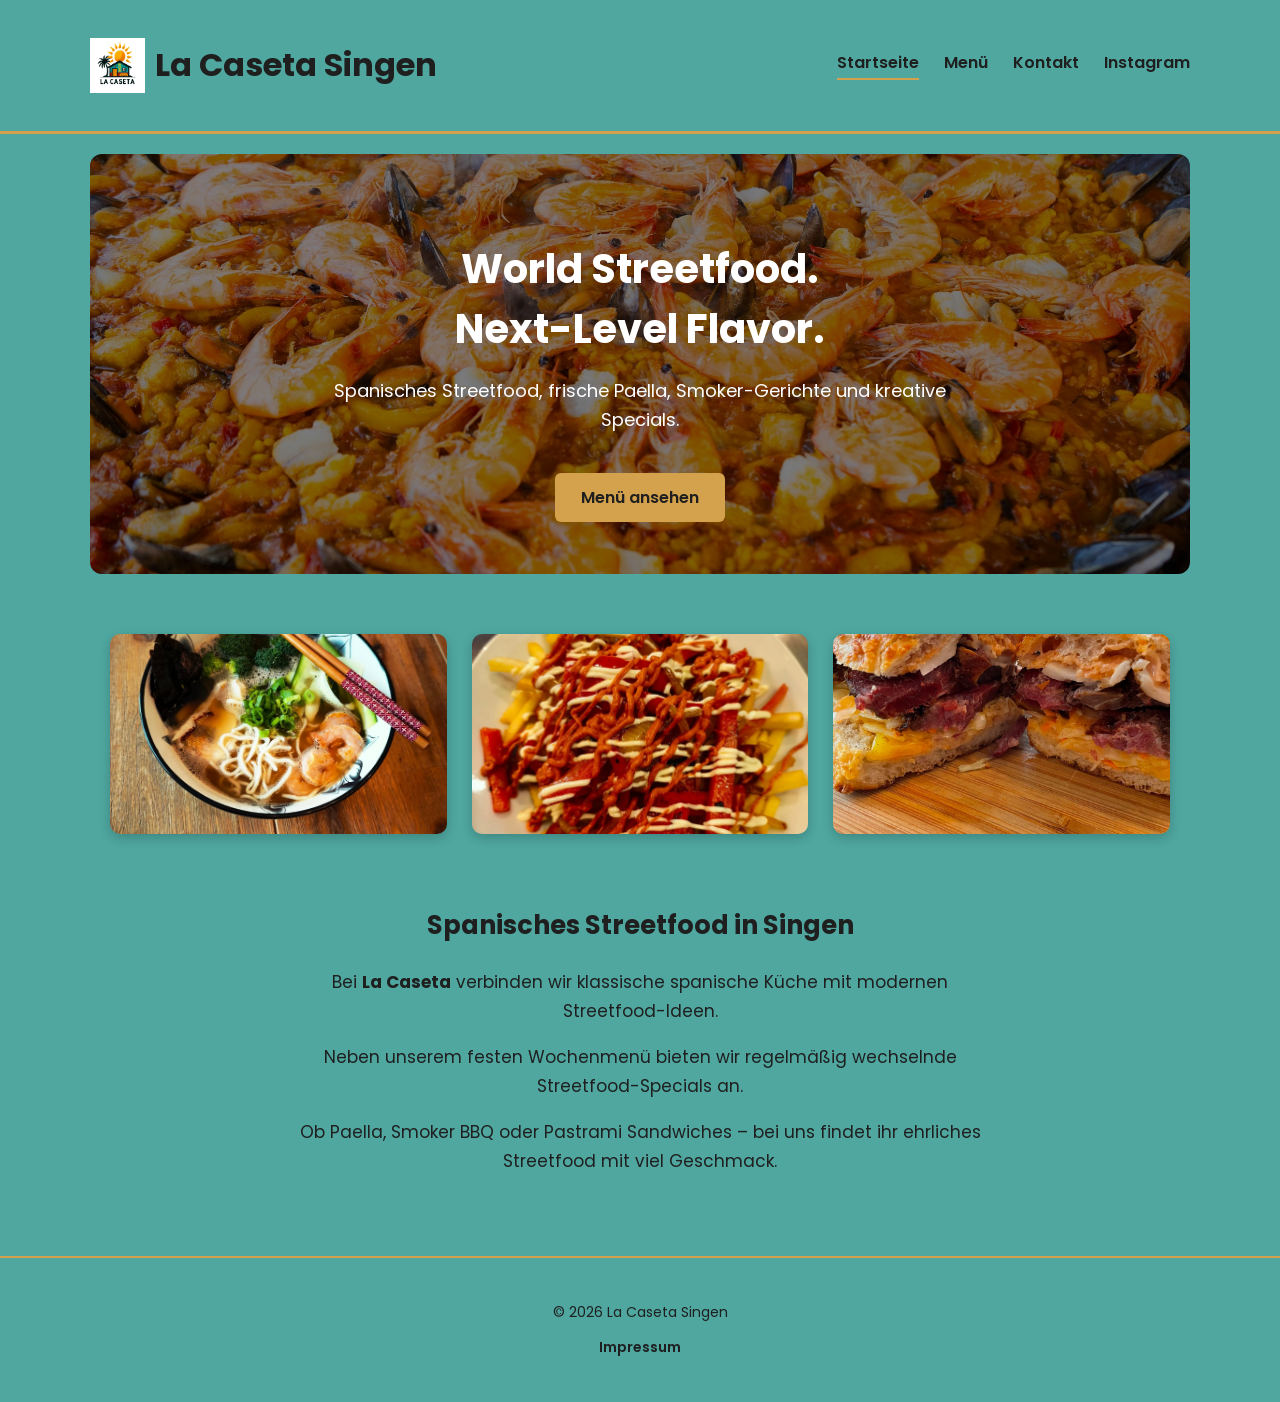
<file: index.html>
<!DOCTYPE html>

<html lang="de">
<head>

<meta charset="UTF-8">
<meta name="viewport" content="width=device-width, initial-scale=1.0">

<title>La Caseta Singen</title>

<link rel="stylesheet" href="style.css">

<link href="https://fonts.googleapis.com/css2?family=Poppins:wght@300;400;600&display=swap" rel="stylesheet">

</head>

<body>

<header>

<div class="nav">

<div class="logo-title">
<img src="logo.png" class="logo">
<h1>La Caseta Singen</h1>
</div>

<nav>
<a class="active" href="index.html">Startseite</a>
<a href="menu.html">Menü</a>
<a href="kontakt.html">Kontakt</a>
<a href="https://www.instagram.com/lacaseta_singen/" target="_blank">Instagram</a>
</nav>

</div>

</header>

<div class="container">

<section class="hero">

<div class="hero-content">

<h2>World Streetfood.<br>Next-Level Flavor.</h2>

<p>
Spanisches Streetfood, frische Paella,
Smoker-Gerichte und kreative Specials.
</p>

<a class="button" href="menu.html">Menü ansehen</a>

</div>

</section>

<section class="food-gallery">

<div class="gallery-container">

<div class="food-card">
<img src="ramen.jpg">
</div>

<div class="food-card">
<img src="fries.jpg">
</div>

<div class="food-card">
<img src="sandwich.jpg">
</div>

</div>

</section>

<section class="intro">

<h2>Spanisches Streetfood in Singen</h2>

<p>
Bei <strong>La Caseta</strong> verbinden wir klassische spanische Küche
mit modernen Streetfood-Ideen.
</p>

<p>
Neben unserem festen Wochenmenü bieten wir regelmäßig
wechselnde Streetfood-Specials an.
</p>

<p>
Ob Paella, Smoker BBQ oder Pastrami Sandwiches –
bei uns findet ihr ehrliches Streetfood mit viel Geschmack.
</p>

</section>

</div>

<footer>

<p>© 2026 La Caseta Singen</p>

<p>
<a href="impressum.html">Impressum</a>
</p>

</footer>

</body>
</html>
</file>
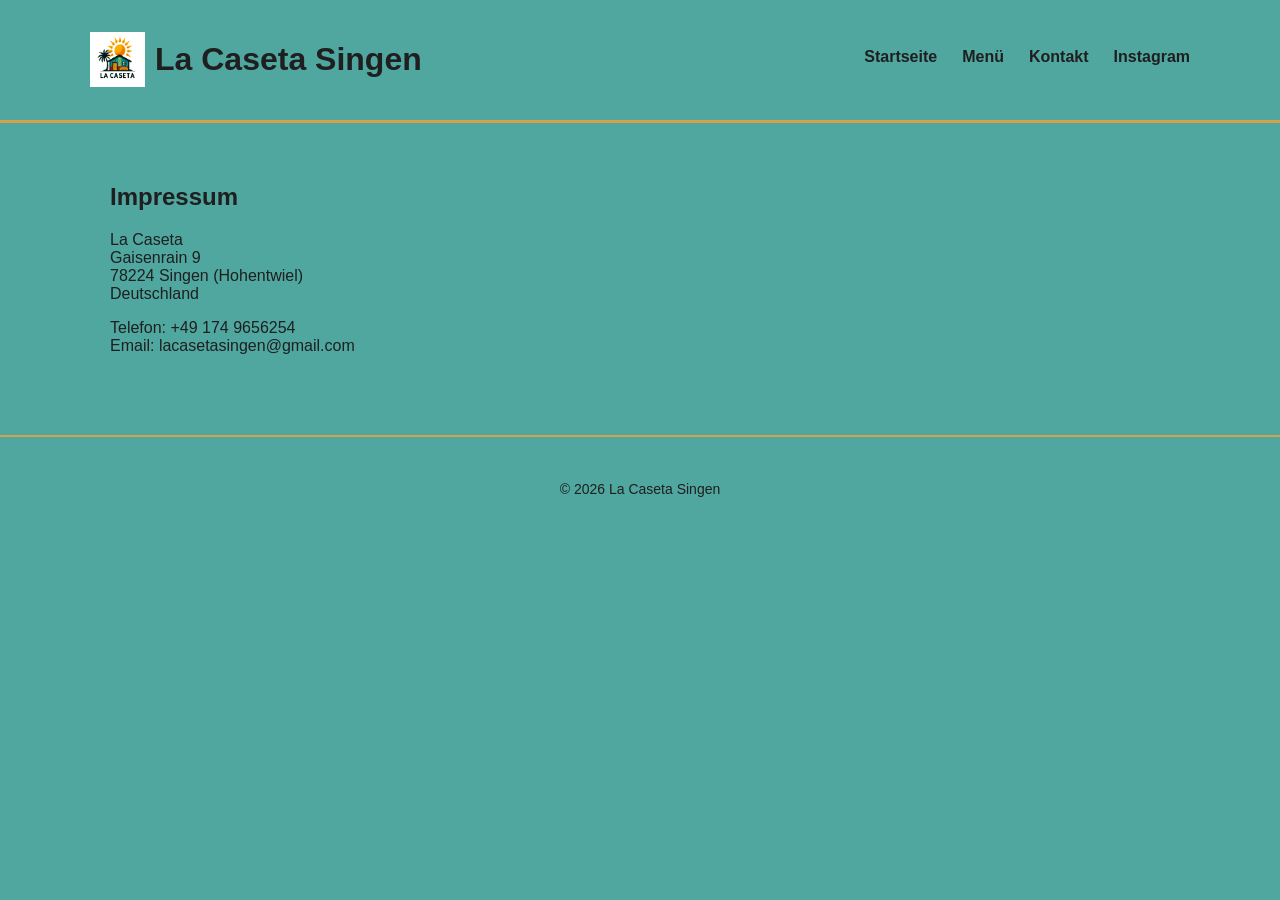
<file: impressum.html>
<!DOCTYPE html>

<html lang="de">
<head>

<meta charset="UTF-8">
<meta name="viewport" content="width=device-width, initial-scale=1.0">

<title>Impressum – La Caseta Singen</title>

<link rel="stylesheet" href="style.css">

</head>

<body>

<header>

<div class="nav">

<div class="logo-title">
<img src="logo.png" class="logo">
<h1>La Caseta Singen</h1>
</div>

<nav>
<a href="index.html">Startseite</a>
<a href="menu.html">Menü</a>
<a href="kontakt.html">Kontakt</a>
<a href="https://www.instagram.com/lacaseta_singen/" target="_blank">Instagram</a>
</nav>

</div>

</header>

<div class="container">

<section class="page">

<h2>Impressum</h2>

<p>
La Caseta<br>
Gaisenrain 9<br>
78224 Singen (Hohentwiel)<br>
Deutschland
</p>

<p>
Telefon: +49 174 9656254<br>
Email: lacasetasingen@gmail.com
</p>

</section>

</div>

<footer>

<p>© 2026 La Caseta Singen</p>

</footer>

</body>
</html>
</file>
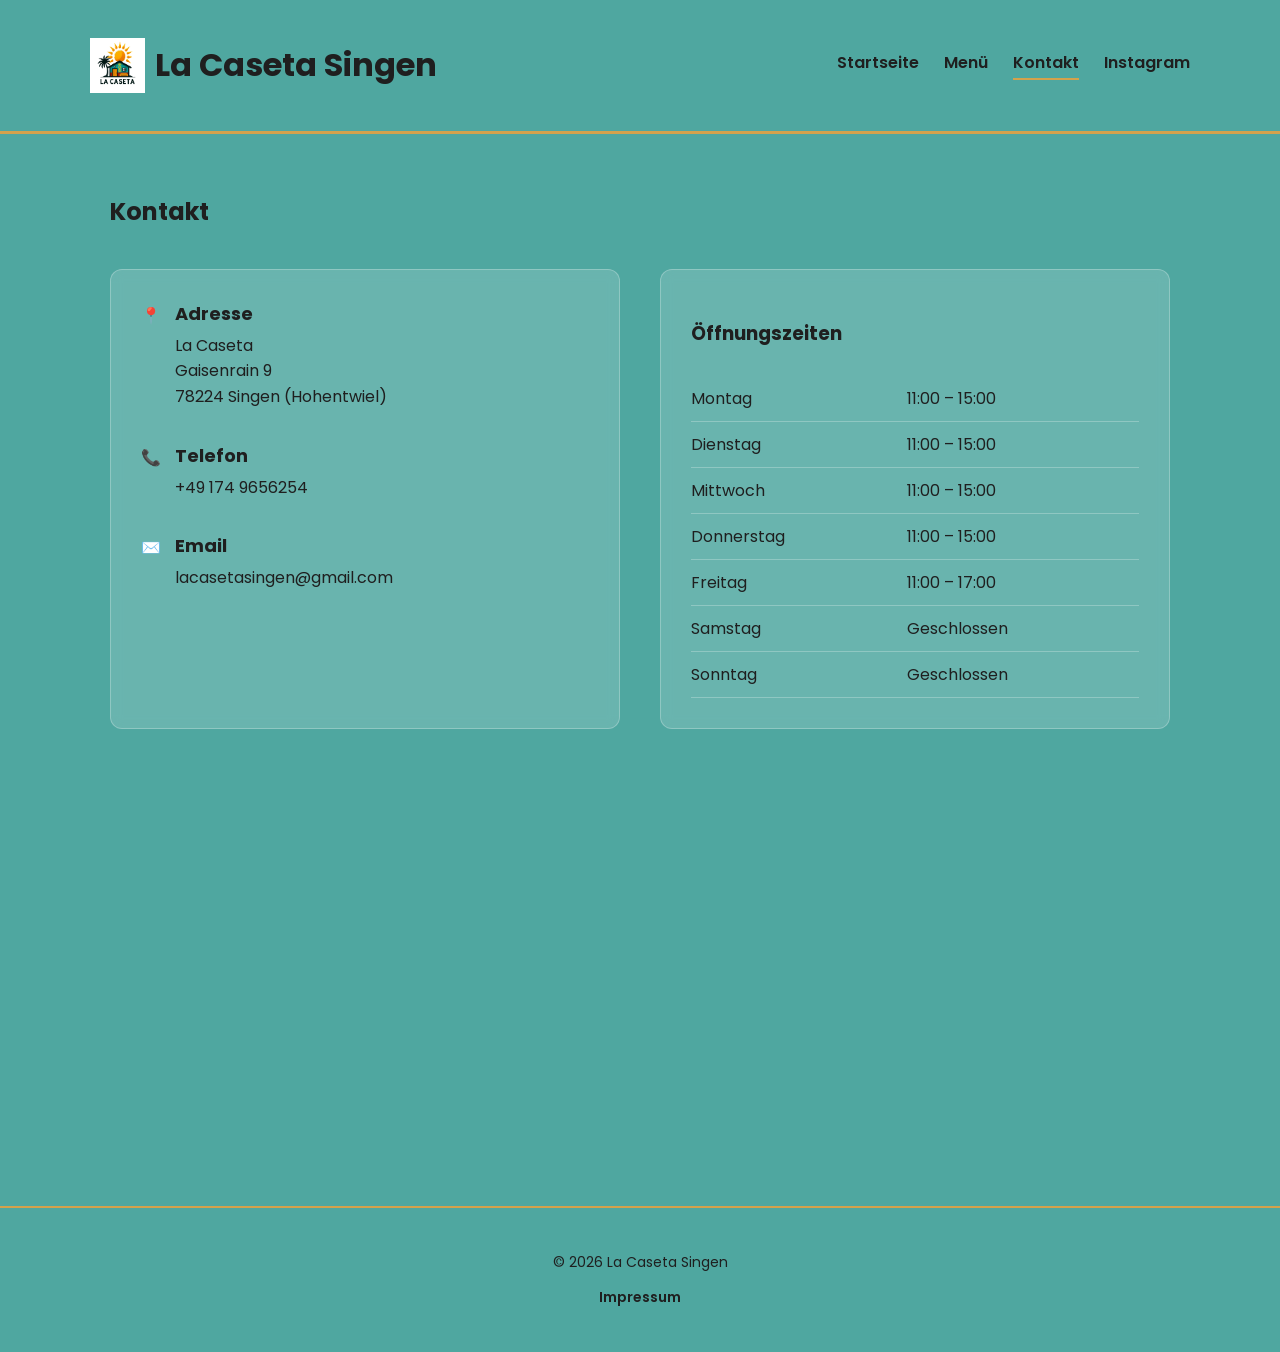
<file: kontakt.html>
<!DOCTYPE html>

<html lang="de">
<head>

<meta charset="UTF-8">
<meta name="viewport" content="width=device-width, initial-scale=1.0">

<title>Kontakt – La Caseta Singen</title>

<link rel="stylesheet" href="style.css">

<link href="https://fonts.googleapis.com/css2?family=Poppins:wght@300;400;600&display=swap" rel="stylesheet">

</head>

<body>

<header>

<div class="nav">

<div class="logo-title">
<img src="logo.png" class="logo">
<h1>La Caseta Singen</h1>
</div>

<nav>
<a href="index.html">Startseite</a>
<a href="menu.html">Menü</a>
<a class="active" href="kontakt.html">Kontakt</a>
<a href="https://www.instagram.com/lacaseta_singen/" target="_blank">Instagram</a>
</nav>

</div>

</header>

<div class="container">

<section class="page">

<h2>Kontakt</h2>

<div class="contact-grid">

<!-- LINKSE SPALTE -->

<div class="contact-card">

<div class="contact-row">

<div class="contact-icon">📍</div>

<div class="contact-content">

<div class="contact-title">Adresse</div>

<div class="contact-text">
La Caseta<br>
Gaisenrain 9<br>
78224 Singen (Hohentwiel)
</div>

</div>

</div>

<div class="contact-row">

<div class="contact-icon">📞</div>

<div class="contact-content">

<div class="contact-title">Telefon</div>

<div class="contact-text">
<a href="tel:+491749656254">
+49 174 9656254
</a>
</div>

</div>

</div>

<div class="contact-row">

<div class="contact-icon">✉️</div>

<div class="contact-content">

<div class="contact-title">Email</div>

<div class="contact-text">
<a href="mailto:lacasetasingen@gmail.com">
lacasetasingen@gmail.com
</a>
</div>

</div>

</div>

</div>

<!-- RECHTE SPALTE -->

<div class="contact-card">

<h3>Öffnungszeiten</h3>

<table class="hours">

<tr><td>Montag</td><td>11:00 – 15:00</td></tr>
<tr><td>Dienstag</td><td>11:00 – 15:00</td></tr>
<tr><td>Mittwoch</td><td>11:00 – 15:00</td></tr>
<tr><td>Donnerstag</td><td>11:00 – 15:00</td></tr>
<tr><td>Freitag</td><td>11:00 – 17:00</td></tr>
<tr><td>Samstag</td><td>Geschlossen</td></tr>
<tr><td>Sonntag</td><td>Geschlossen</td></tr>

</table>

</div>

</div>

<div class="map">

<iframe
src="https://www.google.com/maps?q=Gaisenrain+9+78224+Singen&output=embed">
</iframe>

</div>

</section>

</div>

<footer>

<p>© 2026 La Caseta Singen</p>

<p>
<a href="impressum.html">Impressum</a>
</p>

</footer>

</body>
</html>
</file>
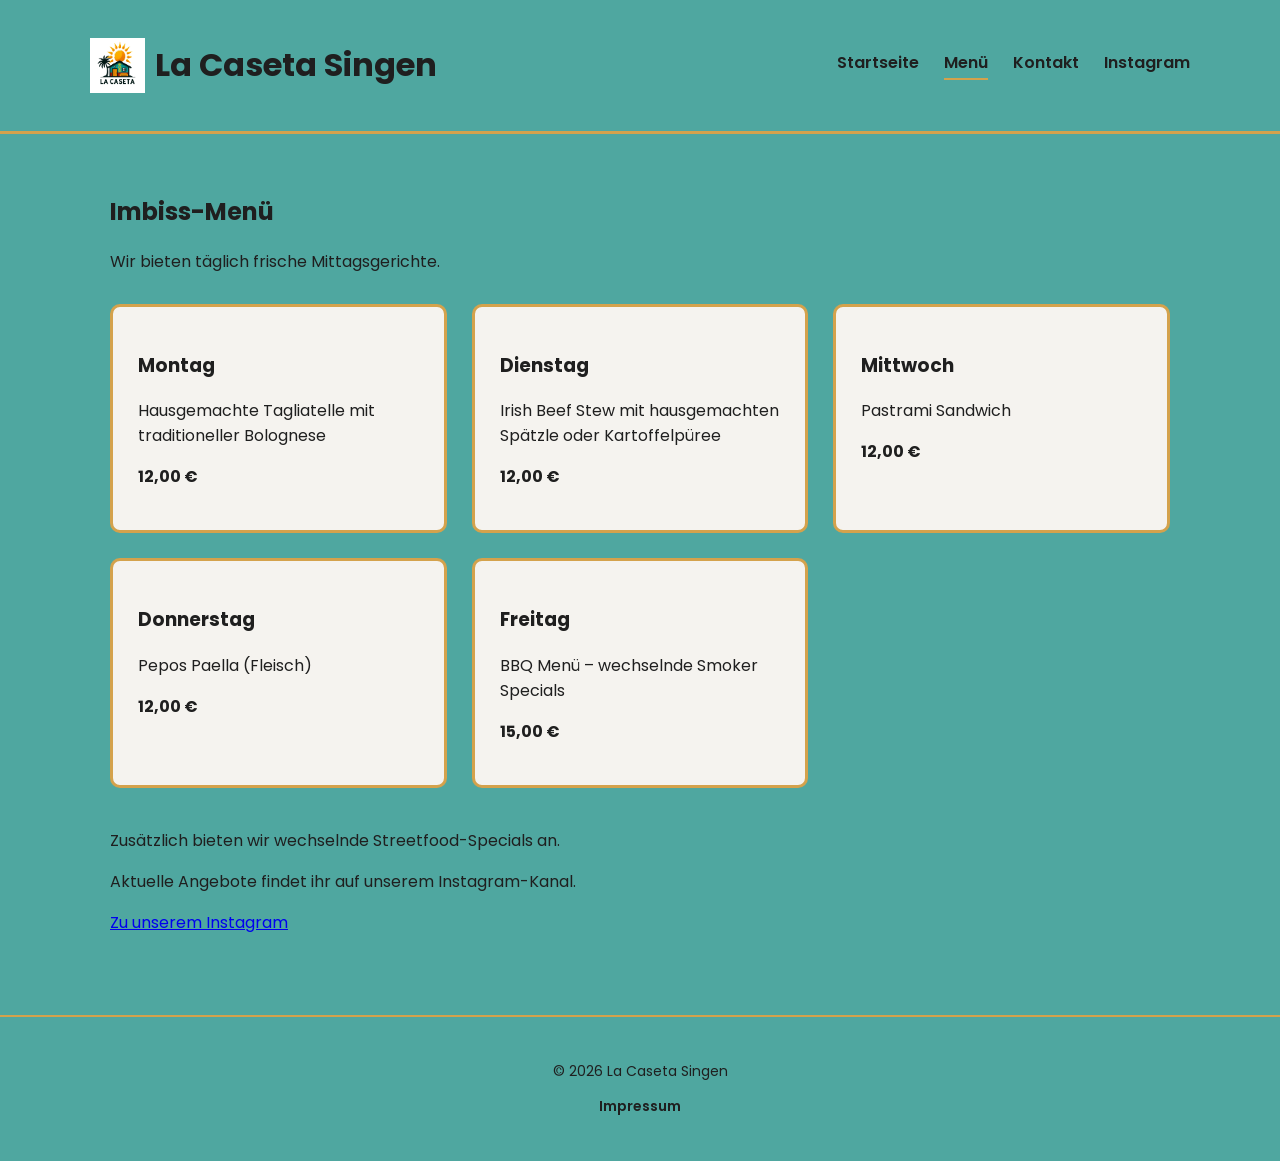
<file: menu.html>
<!DOCTYPE html>

<html lang="de">
<head>

<meta charset="UTF-8">
<meta name="viewport" content="width=device-width, initial-scale=1.0">

<title>Menü – La Caseta Singen</title>

<link rel="stylesheet" href="style.css">

<link href="https://fonts.googleapis.com/css2?family=Poppins:wght@300;400;600&display=swap" rel="stylesheet">

</head>

<body>

<header>

<div class="nav">

<div class="logo-title">
<img src="logo.png" class="logo">
<h1>La Caseta Singen</h1>
</div>

<nav>
<a href="index.html">Startseite</a>
<a class="active" href="menu.html">Menü</a>
<a href="kontakt.html">Kontakt</a>
<a href="https://www.instagram.com/lacaseta_singen/" target="_blank">Instagram</a>
</nav>

</div>

</header>

<div class="container">

<section class="page">

<h2>Imbiss-Menü</h2>

<p>Wir bieten täglich frische Mittagsgerichte.</p>

<div class="menu-grid">

<div class="menu-card">
<h3>Montag</h3>
<p>Hausgemachte Tagliatelle mit traditioneller Bolognese</p>
<p><strong>12,00 €</strong></p>
</div>

<div class="menu-card">
<h3>Dienstag</h3>
<p>Irish Beef Stew mit hausgemachten Spätzle oder Kartoffelpüree</p>
<p><strong>12,00 €</strong></p>
</div>

<div class="menu-card">
<h3>Mittwoch</h3>
<p>Pastrami Sandwich</p>
<p><strong>12,00 €</strong></p>
</div>

<div class="menu-card">
<h3>Donnerstag</h3>
<p>Pepos Paella (Fleisch)</p>
<p><strong>12,00 €</strong></p>
</div>

<div class="menu-card">
<h3>Freitag</h3>
<p>BBQ Menü – wechselnde Smoker Specials</p>
<p><strong>15,00 €</strong></p>
</div>

</div>

<p style="margin-top:40px">
Zusätzlich bieten wir wechselnde Streetfood-Specials an.
</p>

<p>
Aktuelle Angebote findet ihr auf unserem Instagram-Kanal.
</p>

<p>
<a href="https://www.instagram.com/lacaseta_singen/" target="_blank">
Zu unserem Instagram
</a>
</p>

</section>

</div>

<footer>

<p>© 2026 La Caseta Singen</p>

<p>
<a href="impressum.html">Impressum</a>
</p>

</footer>

</body>
</html>
</file>
<file: style.css>
body{
margin:0;
font-family:'Poppins', sans-serif;
background:#4fa7a0;
color:#1f1f1f;
overflow-x:hidden;
}

/* GLOBAL CONTAINER */

.container{
max-width:1100px;
margin:auto;
padding:0 20px;
}

/* HEADER */

header{
background:#4fa7a0;
border-bottom:3px solid #d4a24c;
position:sticky;
top:0;
z-index:1000;
}

.nav{
max-width:1100px;
margin:auto;
padding:20px;
display:flex;
justify-content:space-between;
align-items:center;
flex-wrap:wrap;
}

.logo-title{
display:flex;
align-items:center;
gap:10px;
}

.logo{
width:55px;
}

/* NAVIGATION */

nav{
display:flex;
gap:25px;
flex-wrap:wrap;
}

nav a{
text-decoration:none;
font-weight:600;
color:#1f1f1f;
position:relative;
padding-bottom:5px;
}

nav a:hover{
color:#d4a24c;
}

nav a.active{
color:#1f1f1f;
}

nav a.active::after{
content:"";
position:absolute;
bottom:0;
left:0;
width:100%;
height:2px;
background:#d4a24c;
}

/* HERO */

.hero{
height:420px;
border-radius:12px;
margin-top:20px;
display:flex;
align-items:center;
justify-content:center;
text-align:center;
color:white;

background-image:
linear-gradient(rgba(0,0,0,0.5), rgba(0,0,0,0.5)),
url("paella.jpg");

background-size:cover;
background-position:center;
background-repeat:no-repeat;
}

.hero-content{
max-width:650px;
padding:20px;
}

.hero h2{
font-size:40px;
margin-bottom:15px;
}

.hero p{
font-size:18px;
line-height:1.6;
}

/* BUTTON */

.button{
display:inline-block;
margin-top:20px;
padding:12px 26px;
background:#d4a24c;
color:#1f1f1f;
text-decoration:none;
border-radius:6px;
font-weight:600;
}

/* FOOD GALLERY */

.food-gallery{
max-width:1100px;
margin:60px auto;
padding:0 20px;
}

.gallery-container{
display:grid;
grid-template-columns:repeat(auto-fit,minmax(260px,1fr));
gap:25px;
}

.food-card{
overflow:hidden;
border-radius:10px;
box-shadow:0 4px 12px rgba(0,0,0,0.2);
}

.food-card img{
width:100%;
height:200px;
object-fit:cover;
display:block;
}

/* INTRO */

.intro{
max-width:700px;
margin:70px auto;
padding:0 20px;
text-align:center;
font-size:17px;
line-height:1.7;
}

/* PAGE */

.page{
max-width:1100px;
margin:60px auto;
padding:0 20px;
}

/* MENU GRID */

.menu-grid{
display:grid;
grid-template-columns:repeat(auto-fit,minmax(260px,1fr));
gap:25px;
margin-top:30px;
}

.menu-card{
background:#f5f3ef;
border:3px solid #d4a24c;
border-radius:10px;
padding:25px;
transition:all 0.2s ease;
}

.menu-card:hover{
transform:translateY(-4px);
box-shadow:0 6px 18px rgba(0,0,0,0.2);
background:#fff;
}

/* KONTAKT GRID */

.contact-grid{
display:grid;
grid-template-columns:1fr 1fr;
gap:40px;
margin-top:40px;
align-items:stretch;
}

/* KONTAKT BOX */

.contact-card{
background:rgba(255,255,255,0.15);
border-radius:12px;
padding:30px;
backdrop-filter:blur(6px);
border:1px solid rgba(255,255,255,0.25);
box-sizing:border-box;
display:flex;
flex-direction:column;
justify-content:flex-start;
height:100%;
}

/* ICON + TEXT */

.contact-row{
display:flex;
align-items:flex-start;
gap:12px;
margin-bottom:22px;
}

.contact-icon{
width:22px;
margin-top:3px;
flex-shrink:0;
}

.contact-content{
flex:1;
margin-bottom:10px;
}

.contact-title{
font-size:18px;
font-weight:700;
margin-bottom:6px;
}

.contact-text{
font-size:16px;
line-height:1.6;
}

.contact-text a{
color:#1f1f1f;
text-decoration:none;
}

/* OEFFNUNGSZEITEN */

.hours{
width:100%;
border-collapse:collapse;
margin-top:10px;
}

.hours td{
padding:10px 0;
border-bottom:1px solid rgba(255,255,255,0.25);
}

/* MAP */

.map{
max-width:1100px;
margin:40px auto;
}

.map iframe{
width:100%;
height:350px;
border:0;
border-radius:12px;
}

/* FOOTER */

footer{
margin-top:80px;
padding:30px;
text-align:center;
font-size:14px;
background:#4fa7a0;
border-top:2px solid #d4a24c;
}

footer a{
color:#1f1f1f;
text-decoration:none;
font-weight:600;
}

footer a:hover{
color:#d4a24c;
}

/* MOBILE */

@media (max-width:768px){

.hero{
height:260px;
}

.hero h2{
font-size:26px;
}

.hero p{
font-size:16px;
}

.nav{
flex-direction:column;
gap:10px;
}

.gallery-container{
grid-template-columns:1fr;
}

/* Kontakt untereinander */

.contact-grid{
grid-template-columns:1fr;
gap:25px;
padding:0 5px;
}

.contact-card{
width:100%;
margin-bottom:10px;
}

/* Map kleiner */

.map iframe{
height:300px;
}

}
</file>
